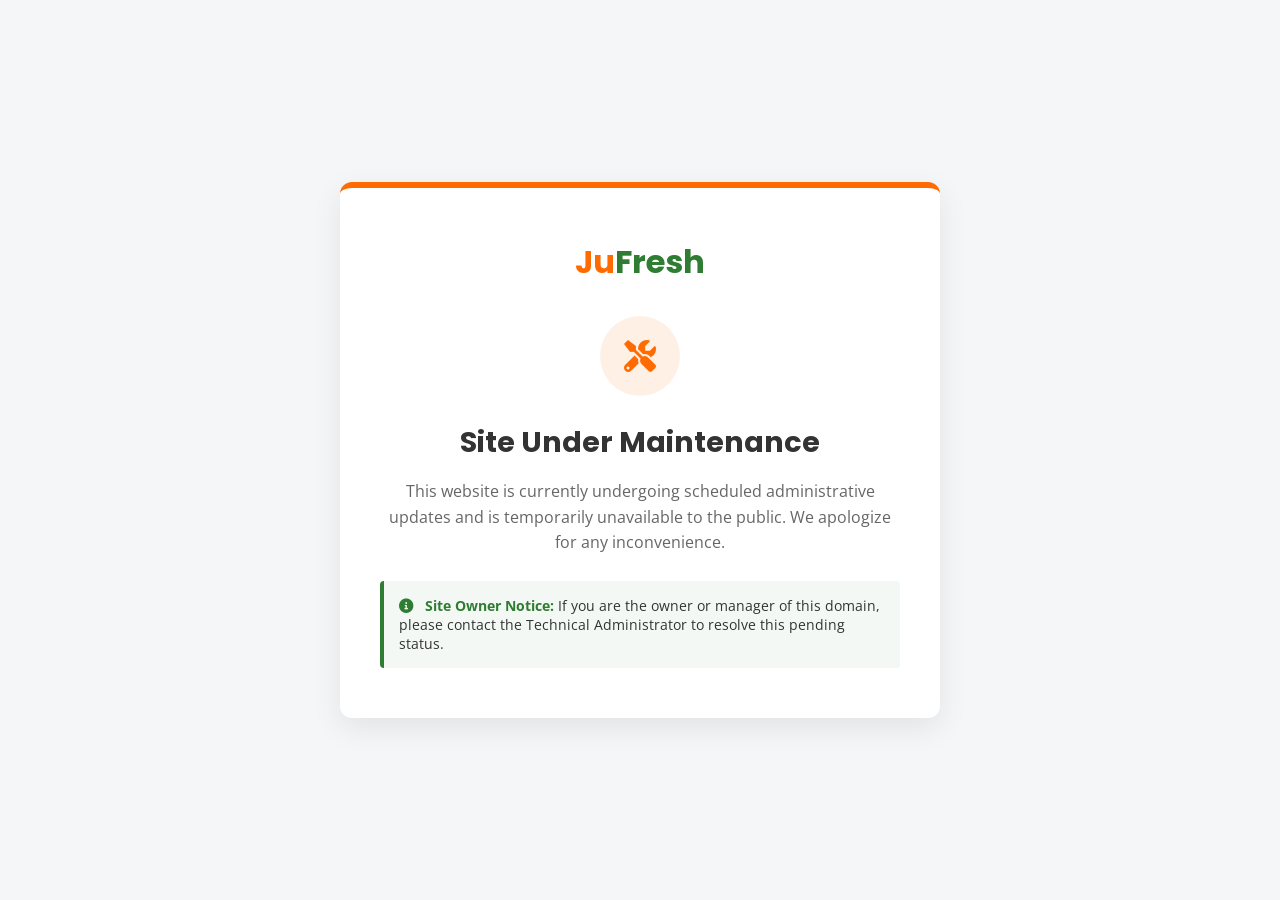
<file: index.html>
<!doctype html>
<html lang="en">
  <head>
    <meta charset="UTF-8" />
    <meta name="viewport" content="width=device-width, initial-scale=1.0" />
    <title>Site Temporarily Unavailable | Jufresh</title>
    <link
      href="https://fonts.googleapis.com/css2?family=Poppins:wght@500;700&family=Open+Sans:wght@400;600&display=swap"
      rel="stylesheet"
    />
    <link
      rel="stylesheet"
      href="https://cdnjs.cloudflare.com/ajax/libs/font-awesome/6.0.0/css/all.min.css"
    />
    <style>
      :root {
        --primary-orange: #ff6b00;
        --primary-green: #2e7d32;
        --dark-text: #333333;
        --light-text: #666666;
        --bg-light: #f4f6f8;
        --white: #ffffff;
      }

      * {
        margin: 0;
        padding: 0;
        box-sizing: border-box;
      }

      body {
        font-family: "Open Sans", sans-serif;
        background-color: var(--bg-light);
        color: var(--dark-text);
        display: flex;
        align-items: center;
        justify-content: center;
        height: 100vh;
        padding: 20px;
      }

      .maintenance-container {
        background: var(--white);
        max-width: 600px;
        width: 100%;
        padding: 50px 40px;
        border-radius: 12px;
        box-shadow: 0 10px 30px rgba(0, 0, 0, 0.08);
        text-align: center;
        border-top: 6px solid var(--primary-orange);
      }

      .logo {
        font-size: 2rem;
        font-weight: 700;
        font-family: "Poppins", sans-serif;
        color: var(--primary-orange);
        margin-bottom: 30px;
        display: inline-block;
      }

      .logo span {
        color: var(--primary-green);
      }

      .icon-wrapper {
        width: 80px;
        height: 80px;
        background: rgba(255, 107, 0, 0.1);
        border-radius: 50%;
        display: flex;
        align-items: center;
        justify-content: center;
        margin: 0 auto 25px;
      }

      .icon-wrapper i {
        font-size: 2rem;
        color: var(--primary-orange);
      }

      h1 {
        font-family: "Poppins", sans-serif;
        font-size: 1.8rem;
        margin-bottom: 15px;
        color: var(--dark-text);
      }

      p {
        font-size: 1rem;
        color: var(--light-text);
        line-height: 1.6;
        margin-bottom: 25px;
      }

      .admin-notice {
        background: rgba(46, 125, 50, 0.05);
        border-left: 4px solid var(--primary-green);
        padding: 15px;
        border-radius: 4px;
        font-size: 0.9rem;
        text-align: left;
        color: var(--dark-text);
      }

      .admin-notice strong {
        color: var(--primary-green);
      }

      @media (max-width: 480px) {
        .maintenance-container {
          padding: 40px 20px;
        }
        h1 {
          font-size: 1.5rem;
        }
      }
    </style>
  </head>
  <body>
    <div class="maintenance-container">
      <div class="logo">Ju<span>Fresh</span></div>

      <div class="icon-wrapper">
        <i class="fas fa-tools"></i>
      </div>

      <h1>Site Under Maintenance</h1>
      <p>
        This website is currently undergoing scheduled administrative updates
        and is temporarily unavailable to the public. We apologize for any
        inconvenience.
      </p>

      <div class="admin-notice">
        <i
          class="fas fa-info-circle"
          style="color: var(--primary-green); margin-right: 8px"
        ></i>
        <strong>Site Owner Notice:</strong> If you are the owner or manager of
        this domain, please contact the Technical Administrator to resolve this
        pending status.
      </div>
    </div>
  </body>
</html>
</file>
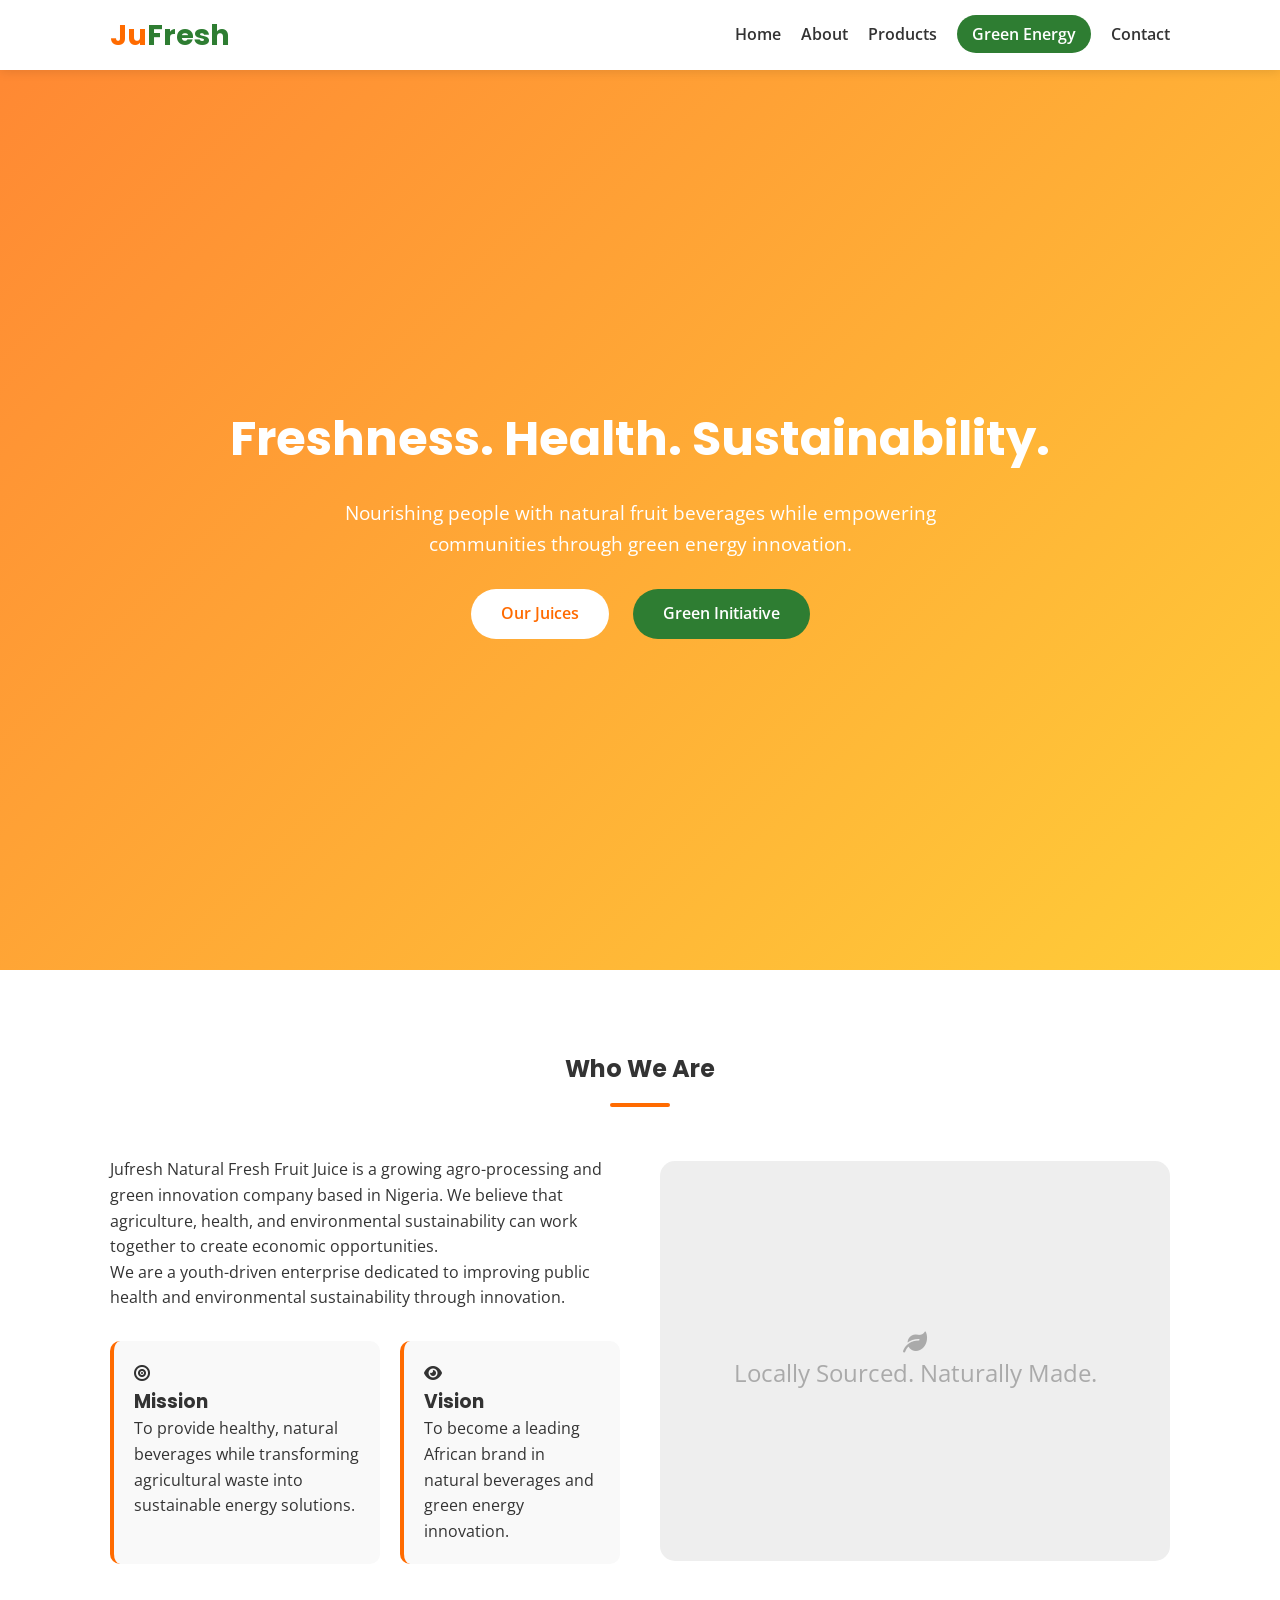
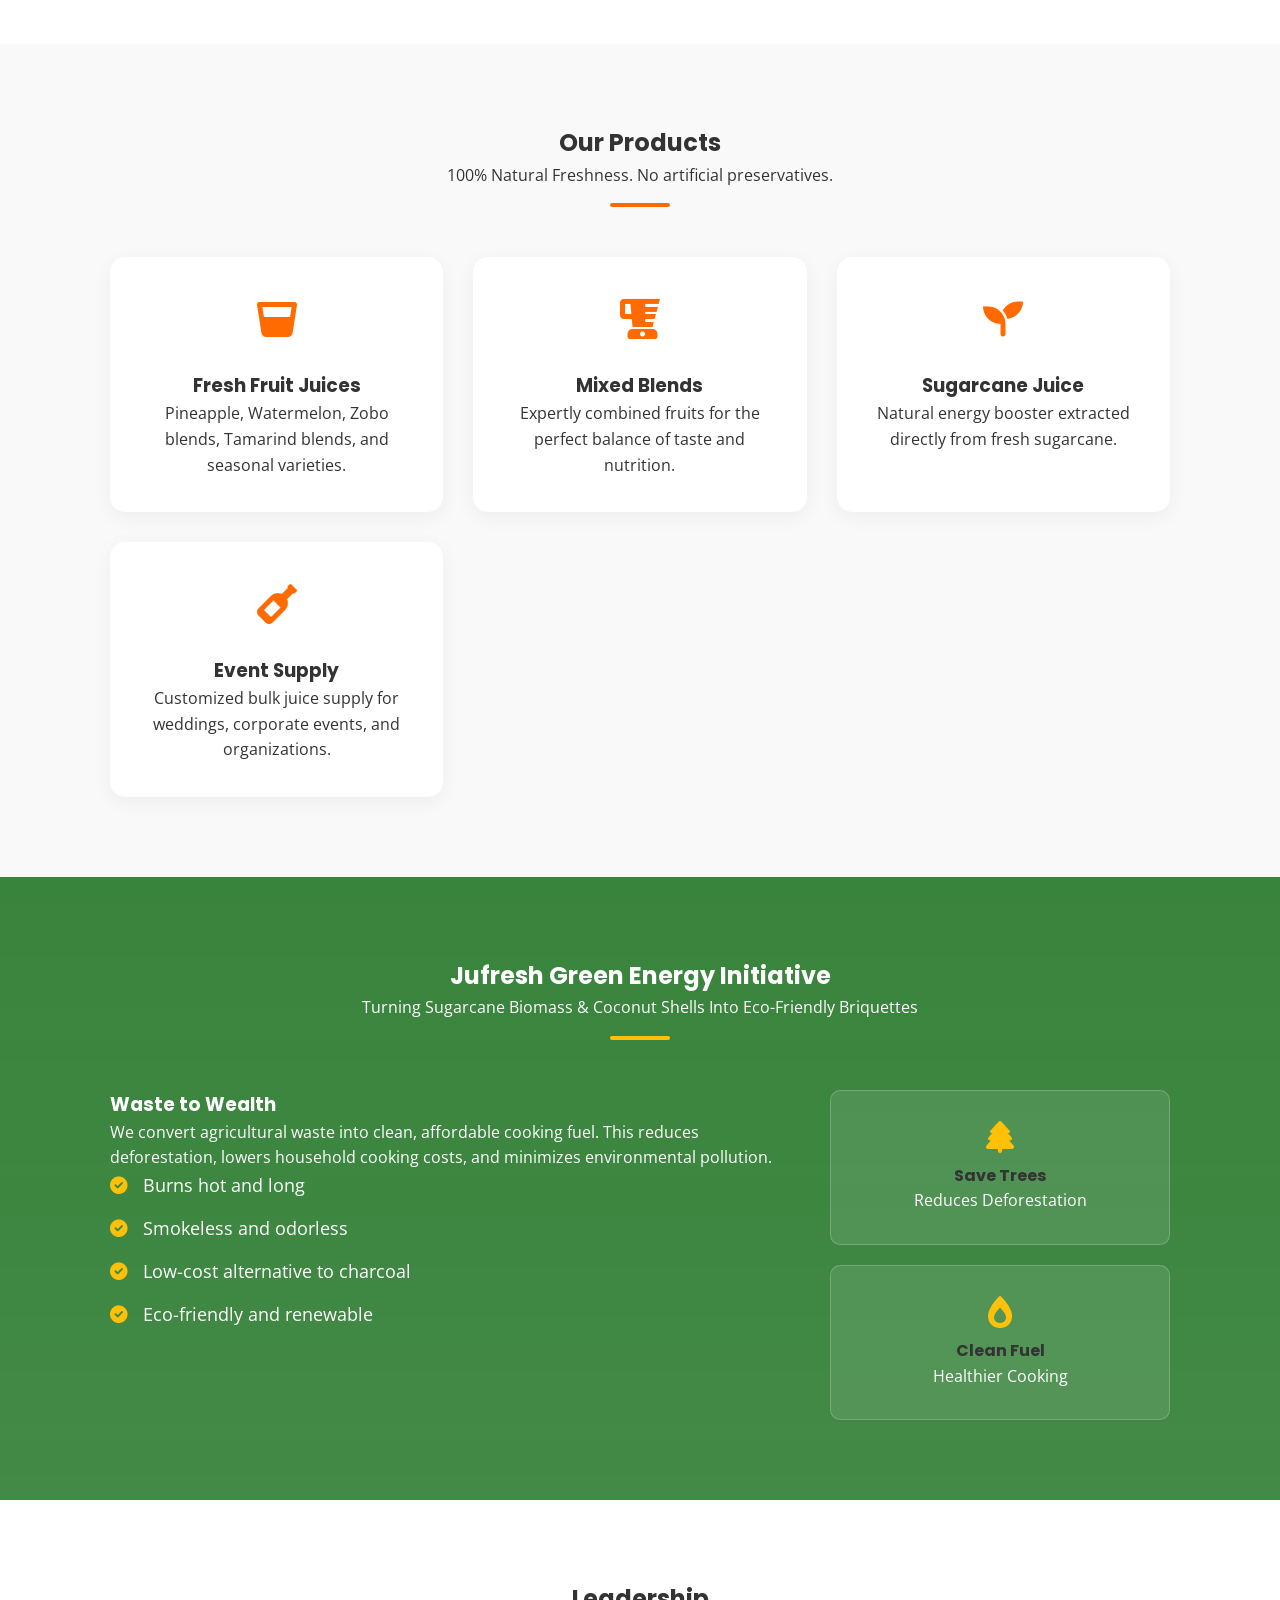
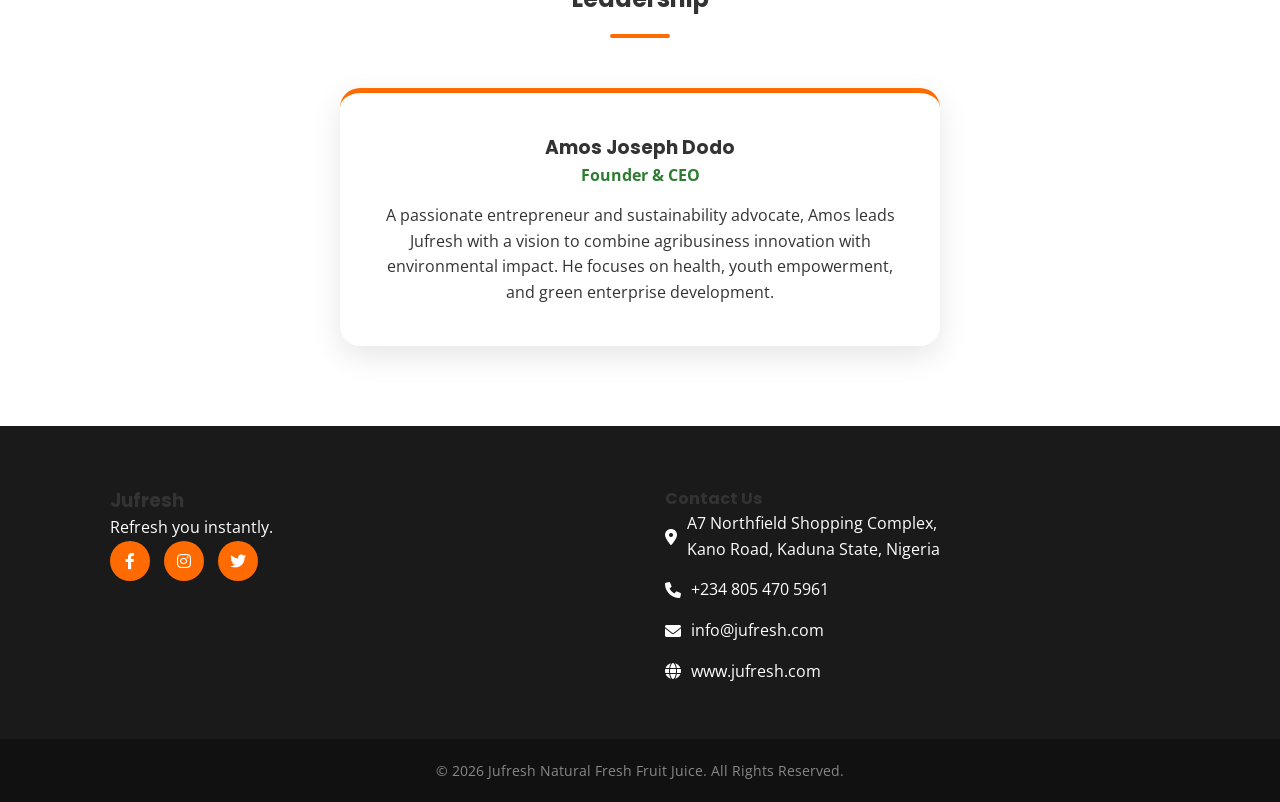
<file: index_original.html>
<!doctype html>
<html lang="en">
  <head>
    <meta charset="UTF-8" />
    <meta name="viewport" content="width=device-width, initial-scale=1.0" />
    <title>Jufresh | Natural Fruit Juice & Green Energy</title>
    <link
      href="https://fonts.googleapis.com/css2?family=Open+Sans:wght@400;600&family=Poppins:wght@500;700&display=swap"
      rel="stylesheet"
    />
    <link
      rel="stylesheet"
      href="https://cdnjs.cloudflare.com/ajax/libs/font-awesome/6.0.0/css/all.min.css"
    />
    <link rel="stylesheet" href="/styles.css" />
  </head>
  <body>
    <nav class="navbar">
      <div class="container">
        <a href="/images/logo.jpeg" class="logo">Ju<span>Fresh</span></a>
        <div class="menu-toggle" id="mobile-menu">
          <span class="bar"></span>
          <span class="bar"></span>
          <span class="bar"></span>
        </div>
        <ul class="nav-menu">
          <li><a href="#home" class="nav-link">Home</a></li>
          <li><a href="#about" class="nav-link">About</a></li>
          <li><a href="#products" class="nav-link">Products</a></li>
          <li>
            <a href="#green-energy" class="nav-link highlight">Green Energy</a>
          </li>
          <li><a href="#contact" class="nav-link">Contact</a></li>
        </ul>
      </div>
    </nav>

    <header id="home" class="hero">
      <div class="hero-overlay"></div>
      <div class="container hero-content">
        <h1>Freshness. Health. Sustainability.</h1>
        <p>
          Nourishing people with natural fruit beverages while empowering
          communities through green energy innovation.
        </p>
        <div class="hero-btns">
          <a href="#products" class="btn btn-primary">Our Juices</a>
          <a href="#green-energy" class="btn btn-secondary">Green Initiative</a>
        </div>
      </div>
    </header>

    <section id="about" class="section-padding">
      <div class="container">
        <div class="section-header">
          <h2>Who We Are</h2>
          <div class="divider"></div>
        </div>
        <div class="about-grid">
          <div class="about-text">
            <p>
              Jufresh Natural Fresh Fruit Juice is a growing agro-processing and
              green innovation company based in Nigeria. We believe that
              agriculture, health, and environmental sustainability can work
              together to create economic opportunities.
            </p>
            <p>
              We are a youth-driven enterprise dedicated to improving public
              health and environmental sustainability through innovation.
            </p>

            <div class="mission-vision-box">
              <div class="mv-item">
                <i class="fas fa-bullseye"></i>
                <h3>Mission</h3>
                <p>
                  To provide healthy, natural beverages while transforming
                  agricultural waste into sustainable energy solutions.
                </p>
              </div>
              <div class="mv-item">
                <i class="fas fa-eye"></i>
                <h3>Vision</h3>
                <p>
                  To become a leading African brand in natural beverages and
                  green energy innovation.
                </p>
              </div>
            </div>
          </div>
          <div class="about-image">
            <div class="image-placeholder">
              <i class="fas fa-leaf"></i>
              <p>Locally Sourced. Naturally Made.</p>
            </div>
          </div>
        </div>
      </div>
    </section>

    <section id="products" class="section-bg section-padding">
      <div class="container">
        <div class="section-header">
          <h2>Our Products</h2>
          <p>100% Natural Freshness. No artificial preservatives.</p>
          <div class="divider"></div>
        </div>

        <div class="product-grid">
          <div class="product-card">
            <div class="icon-box"><i class="fas fa-glass-whiskey"></i></div>
            <h3>Fresh Fruit Juices</h3>
            <p>
              Pineapple, Watermelon, Zobo blends, Tamarind blends, and seasonal
              varieties.
            </p>
          </div>
          <div class="product-card">
            <div class="icon-box"><i class="fas fa-blender"></i></div>
            <h3>Mixed Blends</h3>
            <p>
              Expertly combined fruits for the perfect balance of taste and
              nutrition.
            </p>
          </div>
          <div class="product-card">
            <div class="icon-box"><i class="fas fa-seedling"></i></div>
            <h3>Sugarcane Juice</h3>
            <p>
              Natural energy booster extracted directly from fresh sugarcane.
            </p>
          </div>
          <div class="product-card">
            <div class="icon-box"><i class="fas fa-wine-bottle"></i></div>
            <h3>Event Supply</h3>
            <p>
              Customized bulk juice supply for weddings, corporate events, and
              organizations.
            </p>
          </div>
        </div>
      </div>
    </section>

    <section id="green-energy" class="green-section section-padding">
      <div class="container">
        <div class="section-header text-white">
          <h2>Jufresh Green Energy Initiative</h2>
          <p>
            Turning Sugarcane Biomass & Coconut Shells Into Eco-Friendly
            Briquettes
          </p>
          <div class="divider white-divider"></div>
        </div>

        <div class="green-content">
          <div class="green-text">
            <h3>Waste to Wealth</h3>
            <p>
              We convert agricultural waste into clean, affordable cooking fuel.
              This reduces deforestation, lowers household cooking costs, and
              minimizes environmental pollution.
            </p>
            <ul class="green-list">
              <li><i class="fas fa-check-circle"></i> Burns hot and long</li>
              <li>
                <i class="fas fa-check-circle"></i> Smokeless and odorless
              </li>
              <li>
                <i class="fas fa-check-circle"></i> Low-cost alternative to
                charcoal
              </li>
              <li>
                <i class="fas fa-check-circle"></i> Eco-friendly and renewable
              </li>
            </ul>
          </div>
          <div class="green-stats">
            <div class="stat-card">
              <i class="fas fa-tree"></i>
              <h4>Save Trees</h4>
              <p>Reduces Deforestation</p>
            </div>
            <div class="stat-card">
              <i class="fas fa-burn"></i>
              <h4>Clean Fuel</h4>
              <p>Healthier Cooking</p>
            </div>
          </div>
        </div>
      </div>
    </section>

    <section class="section-padding">
      <div class="container">
        <div class="section-header">
          <h2>Leadership</h2>
          <div class="divider"></div>
        </div>
        <div class="team-card">
          <div class="team-content">
            <h3>Amos Joseph Dodo</h3>
            <span class="role">Founder & CEO</span>
            <p>
              A passionate entrepreneur and sustainability advocate, Amos leads
              Jufresh with a vision to combine agribusiness innovation with
              environmental impact. He focuses on health, youth empowerment, and
              green enterprise development.
            </p>
          </div>
        </div>
      </div>
    </section>

    <footer id="contact">
      <div class="container footer-grid">
        <div class="footer-info">
          <h3>Jufresh</h3>
          <p>Refresh you instantly.</p>
          <div class="social-links">
            <a href="#"><i class="fab fa-facebook-f"></i></a>
            <a href="#"><i class="fab fa-instagram"></i></a>
            <a href="#"><i class="fab fa-twitter"></i></a>
          </div>
        </div>
        <div class="footer-contact">
          <h4>Contact Us</h4>
          <p>
            <i class="fas fa-map-marker-alt"></i> A7 Northfield Shopping
            Complex,<br />Kano Road, Kaduna State, Nigeria
          </p>
          <p><i class="fas fa-phone"></i> +234 805 470 5961</p>
          <p><i class="fas fa-envelope"></i> info@jufresh.com</p>
          <p><i class="fas fa-globe"></i> www.jufresh.com</p>
        </div>
      </div>
      <div class="copyright">
        <p>
          &copy; 2026 Jufresh Natural Fresh Fruit Juice. All Rights Reserved.
        </p>
      </div>
    </footer>

    <script src="/script.js"></script>
  </body>
</html>
</file>
<file: styles.css>
:root {
  --primary-orange: #ff6b00;
  --primary-yellow: #ffc107;
  --primary-green: #2e7d32;
  --dark-text: #333333;
  --light-text: #666666;
  --white: #ffffff;
  --bg-light: #f9f9f9;
}

* {
  margin: 0;
  padding: 0;
  box-sizing: border-box;
}

body {
  font-family: "Open Sans", sans-serif;
  line-height: 1.6;
  color: var(--dark-text);
}

h1,
h2,
h3,
h4 {
  font-family: "Poppins", sans-serif;
  color: var(--dark-text);
}

a {
  text-decoration: none;
  color: inherit;
}

ul {
  list-style: none;
}

.container {
  max-width: 1100px;
  margin: 0 auto;
  padding: 0 20px;
}

/* Navbar */
.navbar {
  background: var(--white);
  box-shadow: 0 2px 10px rgba(0, 0, 0, 0.1);
  position: fixed;
  width: 100%;
  top: 0;
  z-index: 1000;
}

.navbar .container {
  display: flex;
  justify-content: space-between;
  align-items: center;
  height: 70px;
}

.logo {
  font-size: 1.8rem;
  font-weight: 700;
  font-family: "Poppins", sans-serif;
  color: var(--primary-orange);
}

.logo span {
  color: var(--primary-green);
}

.nav-menu {
  display: flex;
  gap: 20px;
}

.nav-link {
  font-weight: 600;
  transition: 0.3s;
}

.nav-link:hover {
  color: var(--primary-orange);
}

.nav-link.highlight {
  background: var(--primary-green);
  color: var(--white);
  padding: 8px 15px;
  border-radius: 20px;
}

/* Mobile Menu */
.menu-toggle {
  display: none;
  cursor: pointer;
}

.bar {
  display: block;
  width: 25px;
  height: 3px;
  margin: 5px auto;
  background-color: var(--dark-text);
}

/* Hero Section */
.hero {
    height: 100vh;
    background: linear-gradient(135deg, rgba(255, 107, 0, 0.8), rgba(255, 193, 7, 0.8)), url('https://source.unsplash.com/1600x900/?juice,fruit'); 
    /* Note: Since I can't access local files, replace the URL above with a real image path in production */
    background-size: cover;
    background-position: center;
    display: flex;
    align-items: center;
    justify-content: center;
    text-align: center;
    color: var(--white);
    margin-top: 70px;
}

.hero h1 {
  font-size: 3rem;
  color: var(--white);
  margin-bottom: 20px;
}

.hero p {
  font-size: 1.2rem;
  margin-bottom: 30px;
  max-width: 700px;
  margin-left: auto;
  margin-right: auto;
}

.btn {
  display: inline-block;
  padding: 12px 30px;
  border-radius: 30px;
  font-weight: 600;
  transition: 0.3s;
  margin: 0 10px;
}

.btn-primary {
  background: var(--white);
  color: var(--primary-orange);
}

.btn-secondary {
  background: var(--primary-green);
  color: var(--white);
}

.btn:hover {
  transform: translateY(-3px);
  box-shadow: 0 5px 15px rgba(0, 0, 0, 0.2);
}

/* Section Styling */
.section-padding {
  padding: 80px 0;
}

.section-bg {
  background-color: var(--bg-light);
}

.section-header {
  text-align: center;
  margin-bottom: 50px;
}

.divider {
  width: 60px;
  height: 4px;
  background: var(--primary-orange);
  margin: 15px auto;
  border-radius: 2px;
}

/* About Grid */
.about-grid {
  display: grid;
  grid-template-columns: 1fr 1fr;
  gap: 40px;
  align-items: center;
}

.mission-vision-box {
  display: flex;
  gap: 20px;
  margin-top: 30px;
}

.mv-item {
  background: var(--bg-light);
  padding: 20px;
  border-radius: 10px;
  border-left: 4px solid var(--primary-orange);
}

.image-placeholder {
  background-color: #eee;
  height: 400px;
  display: flex;
  flex-direction: column;
  align-items: center;
  justify-content: center;
  border-radius: 15px;
  color: #aaa;
  font-size: 1.5rem;
}

/* Products */
.product-grid {
  display: grid;
  grid-template-columns: repeat(auto-fit, minmax(250px, 1fr));
  gap: 30px;
}

.product-card {
  background: var(--white);
  padding: 30px;
  border-radius: 15px;
  text-align: center;
  box-shadow: 0 5px 20px rgba(0, 0, 0, 0.05);
  transition: 0.3s;
  border-bottom: 4px solid transparent;
}

.product-card:hover {
  transform: translateY(-10px);
  border-bottom: 4px solid var(--primary-orange);
}

.icon-box {
  font-size: 2.5rem;
  color: var(--primary-orange);
  margin-bottom: 20px;
}

/* Green Energy Section */
.green-section {
  background:
    linear-gradient(rgba(46, 125, 50, 0.95), rgba(46, 125, 50, 0.9)),
    url("https://source.unsplash.com/1600x900/?forest,green");
  background-size: cover;
  color: var(--white);
}

.green-section h2,
.green-section h3,
.green-section p {
  color: var(--white);
}

.white-divider {
  background: var(--primary-yellow);
}

.green-content {
  display: grid;
  grid-template-columns: 2fr 1fr;
  gap: 40px;
}

.green-list li {
  margin-bottom: 15px;
  font-size: 1.1rem;
}

.green-list i {
  color: var(--primary-yellow);
  margin-right: 10px;
}

.green-stats {
  display: flex;
  flex-direction: column;
  gap: 20px;
}

.stat-card {
  background: rgba(255, 255, 255, 0.1);
  padding: 30px;
  border-radius: 10px;
  text-align: center;
  border: 1px solid rgba(255, 255, 255, 0.2);
}

.stat-card i {
  font-size: 2rem;
  color: var(--primary-yellow);
  margin-bottom: 10px;
}

/* Team */
.team-card {
  background: var(--white);
  max-width: 600px;
  margin: 0 auto;
  padding: 40px;
  border-radius: 20px;
  box-shadow: 0 10px 30px rgba(0, 0, 0, 0.1);
  text-align: center;
  border-top: 5px solid var(--primary-orange);
}

.role {
  display: block;
  color: var(--primary-green);
  font-weight: 700;
  margin-bottom: 15px;
}

/* Footer */
footer {
  background: #1a1a1a;
  color: #fff;
  padding-top: 60px;
}

.footer-grid {
  display: grid;
  grid-template-columns: 1fr 1fr;
  gap: 50px;
  padding-bottom: 40px;
}

.social-links a {
  display: inline-block;
  width: 40px;
  height: 40px;
  background: var(--primary-orange);
  color: var(--white);
  border-radius: 50%;
  text-align: center;
  line-height: 40px;
  margin-right: 10px;
  transition: 0.3s;
}

.social-links a:hover {
  background: var(--primary-yellow);
  color: var(--dark-text);
}

.footer-contact p {
  margin-bottom: 15px;
  display: flex;
  align-items: center;
  gap: 10px;
}

.copyright {
  background: #111;
  text-align: center;
  padding: 20px;
  font-size: 0.9rem;
  color: #888;
}

/* Responsive */
@media (max-width: 768px) {
  .menu-toggle {
    display: block;
  }

  .nav-menu {
    position: fixed;
    left: -100%;
    top: 70px;
    flex-direction: column;
    background: var(--white);
    width: 100%;
    text-align: center;
    transition: 0.3s;
    box-shadow: 0 2px 10px rgba(0, 0, 0, 0.1);
    padding: 20px 0;
  }

  .nav-menu.active {
    left: 0;
  }

  .nav-menu li {
    margin: 15px 0;
  }

  .about-grid,
  .green-content,
  .footer-grid {
    grid-template-columns: 1fr;
  }

  .hero h1 {
    font-size: 2rem;
  }
}
</file>
